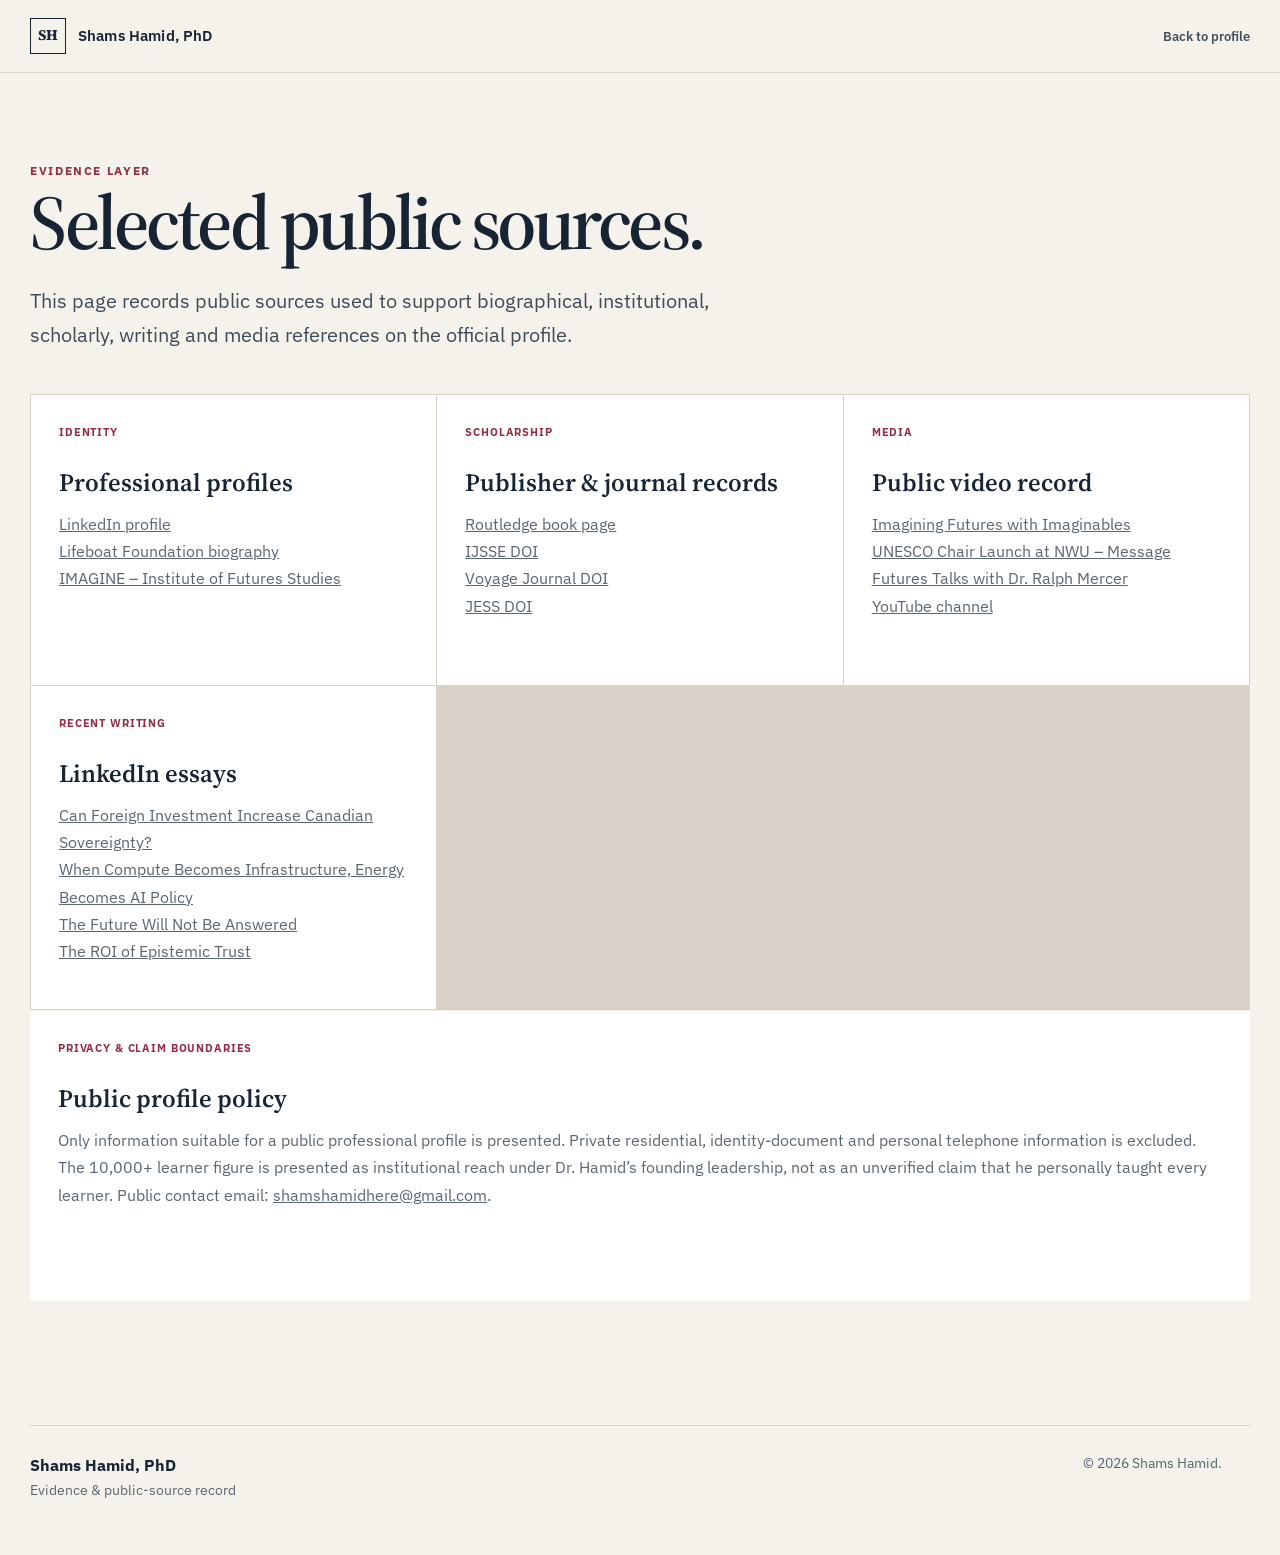
<file: sources.html>
<!doctype html>
<html lang="en-CA">
<head>
<meta charset="utf-8"><meta name="viewport" content="width=device-width,initial-scale=1">
<title>Evidence & Sources | Shams Hamid, PhD</title>
<meta name="description" content="Selected public sources supporting the professional profile, scholarship, public writing and media references of Shams Hamid, PhD.">
<link rel="canonical" href="https://salmankhatani-web.github.io/shams-hamid/sources.html">
<link rel="preconnect" href="https://fonts.googleapis.com"><link rel="preconnect" href="https://fonts.gstatic.com" crossorigin>
<link href="https://fonts.googleapis.com/css2?family=IBM+Plex+Sans:wght@400;500;600;700&family=Source+Serif+4:opsz,wght@8..60,500;8..60,600;8..60,700&display=swap" rel="stylesheet">
<link rel="stylesheet" href="styles.css">
</head>
<body>
<header class="topbar"><div class="wrap nav"><a class="brand" href="index.html"><span class="brand-mark">SH</span><span class="brand-name">Shams Hamid, PhD</span></a><nav class="navlinks" style="display:flex"><a href="index.html">Back to profile</a></nav></div></header>
<main><section><div class="wrap"><div class="kicker">Evidence layer</div><h1 style="font-size:clamp(2.8rem,6vw,5rem)">Selected public sources.</h1><p class="lead">This page records public sources used to support biographical, institutional, scholarly, writing and media references on the official profile.</p>
<div class="article-grid" style="margin-top:42px">
<article class="essay"><div class="essay-meta"><span>Identity</span></div><h3>Professional profiles</h3><p><a href="https://www.linkedin.com/in/shams-hamid/">LinkedIn profile</a><br><a href="https://lifeboat.com/ex/bios.shams.hamid">Lifeboat Foundation biography</a><br><a href="https://www.linkedin.com/company/imagine-institute-of-futures-studies/">IMAGINE – Institute of Futures Studies</a></p></article>
<article class="essay"><div class="essay-meta"><span>Scholarship</span></div><h3>Publisher & journal records</h3><p><a href="https://www.routledge.com/Digital-Futures-in-Human-Computer-Interaction-Design-Thinking-for-Digital-Transformation/Fu-Barbara-Scupelli/p/book/9781032693583">Routledge book page</a><br><a href="https://doi.org/10.58661/ijsse.v4i3.320">IJSSE DOI</a><br><a href="https://doi.org/10.58622/vjes.v4i3.199">Voyage Journal DOI</a><br><a href="https://doi.org/10.20547/jess1212412103">JESS DOI</a></p></article>
<article class="essay"><div class="essay-meta"><span>Media</span></div><h3>Public video record</h3><p><a href="https://youtu.be/_7BHULCZDZw">Imagining Futures with Imaginables</a><br><a href="https://youtu.be/CGYfolSkQhQ">UNESCO Chair Launch at NWU – Message</a><br><a href="https://youtu.be/n3rizg6lY14">Futures Talks with Dr. Ralph Mercer</a><br><a href="https://www.youtube.com/@shamshamid">YouTube channel</a></p></article>
<article class="essay"><div class="essay-meta"><span>Recent writing</span></div><h3>LinkedIn essays</h3><p><a href="https://www.linkedin.com/pulse/can-foreign-investment-increase-canadian-sovereignty-shams-hamid-k3a0c">Can Foreign Investment Increase Canadian Sovereignty?</a><br><a href="https://www.linkedin.com/pulse/when-compute-becomes-infrastructure-energy-ai-policy-shams-hamid-jnkqc">When Compute Becomes Infrastructure, Energy Becomes AI Policy</a><br><a href="https://www.linkedin.com/pulse/future-answered-shams-hamid-imywc">The Future Will Not Be Answered</a><br><a href="https://www.linkedin.com/pulse/roi-epistemic-trust-shams-hamid-quqqc">The ROI of Epistemic Trust</a></p></article>
</div>
<div class="essay" style="margin-top:1px"><div class="essay-meta"><span>Privacy & claim boundaries</span></div><h3>Public profile policy</h3><p>Only information suitable for a public professional profile is presented. Private residential, identity-document and personal telephone information is excluded. The 10,000+ learner figure is presented as institutional reach under Dr. Hamid’s founding leadership, not as an unverified claim that he personally taught every learner. Public contact email: <a href="mailto:shamshamidhere@gmail.com">shamshamidhere@gmail.com</a>.</p></div>
</div></section></main>
<footer><div class="wrap footer-grid"><div><strong>Shams Hamid, PhD</strong><div class="small">Evidence & public-source record</div></div><div class="small">© <span id="year"></span> Shams Hamid.</div></div></footer><script src="script.js"></script>
</body></html>
</file>
<file: styles.css>
.skip-link{position:absolute;left:-9999px;width:1px;height:1px;overflow:hidden}.skip-link:focus{left:1rem;top:1rem;width:auto;height:auto;z-index:9999;padding:.7rem 1rem;background:#fff;color:#111;border:1px solid #bbb}
:root{
  --navy:#172433;--navy-2:#24384d;--paper:#f5f2ec;--paper-2:#ece7df;--white:#fff;--maple:#942f42;--maple-dark:#722334;--bronze:#a77b48;--slate:#596571;--line:#d7d1c7;--mist:#dde4e7;--max:1220px;--serif:"Source Serif 4",Georgia,"Times New Roman",serif;--sans:"IBM Plex Sans","Helvetica Neue",Arial,sans-serif;--shadow:0 18px 50px rgba(23,36,51,.10)
}
*{box-sizing:border-box}html{scroll-behavior:smooth}body{margin:0;background:var(--paper);color:var(--navy);font-family:var(--sans);font-size:16px;line-height:1.7;text-rendering:optimizeLegibility}a{color:inherit}img{max-width:100%;display:block}button{font:inherit}.wrap{width:min(calc(100% - 40px),var(--max));margin:auto}.small{font-size:.86rem;color:var(--slate)}
.kicker{text-transform:uppercase;letter-spacing:.14em;font-size:.73rem;font-weight:700;color:var(--maple)}.kicker.light{color:#dfb9c0}h1,h2,h3{font-family:var(--serif);font-weight:600;line-height:1.08;margin:0 0 .7rem}h1{font-size:clamp(3.5rem,7vw,6.2rem);letter-spacing:-.045em}h1 span{font-weight:500;color:var(--maple)}h2{font-size:clamp(2.3rem,4.2vw,4rem);letter-spacing:-.03em}h3{font-size:1.4rem}.lead{font-size:clamp(1.05rem,1.6vw,1.25rem);color:#3d4b58;max-width:760px}.prose-lg{font-family:var(--serif);font-size:clamp(1.16rem,1.7vw,1.36rem);color:#33414e;max-width:790px}.prose-lg p{margin-top:0;margin-bottom:1.2rem}
.topbar{position:sticky;top:0;z-index:30;background:rgba(245,242,236,.94);border-bottom:1px solid rgba(215,209,199,.86);backdrop-filter:blur(12px)}.nav{min-height:72px;display:flex;align-items:center;gap:24px}.brand{display:flex;align-items:center;gap:12px;text-decoration:none}.brand-mark{width:36px;height:36px;display:grid;place-items:center;border:1px solid var(--navy);font-family:var(--serif);font-weight:700;font-size:.92rem}.brand-name{font-weight:600;font-size:.95rem;letter-spacing:.01em}.navlinks{margin-left:auto;display:flex;gap:22px;align-items:center}.navlinks a{text-decoration:none;font-size:.84rem;font-weight:600;color:#43505d}.navlinks a:hover{color:var(--maple)}.mobile-toggle{display:none;margin-left:auto;background:none;border:0;font-size:1.25rem;color:var(--navy)}
.hero{padding:58px 0 72px;background:linear-gradient(180deg,#faf8f4 0%,var(--paper) 100%)}.hero-grid{display:grid;grid-template-columns:.9fr 1.1fr;gap:60px;align-items:center}.hero-copy{max-width:650px}.hero .role{font-family:var(--serif);font-size:clamp(1.25rem,2vw,1.6rem);font-weight:500;line-height:1.4;margin:1rem 0 1.15rem}.hero-meta{display:flex;gap:8px;flex-wrap:wrap;margin:24px 0}.hero-meta span{border:1px solid #c6c0b7;background:rgba(255,255,255,.45);padding:6px 10px;font-size:.75rem;font-weight:600;color:#4c5965}.actions{display:flex;gap:11px;flex-wrap:wrap;margin-top:26px}.btn{display:inline-flex;align-items:center;justify-content:center;text-decoration:none;border:1px solid var(--navy);padding:11px 16px;font-weight:600;font-size:.86rem;transition:.2s ease}.btn:hover{transform:translateY(-1px)}.btn.primary{background:var(--navy);color:#fff}.academic-note{margin-top:18px;font-size:.82rem;color:#69737c}.hero-media{display:grid;grid-template-columns:.58fr 1.42fr;gap:18px;align-items:stretch}.portrait-block{margin:0;background:#fff;border:1px solid var(--line);padding:10px;box-shadow:var(--shadow)}.portrait-block img{width:100%;aspect-ratio:1/1.14;object-fit:cover;object-position:center top}.portrait-block figcaption{padding:12px 6px 4px}.portrait-block strong,.portrait-block span{display:block}.portrait-block span{font-size:.78rem;color:var(--slate);margin-top:2px}.featured-video{background:var(--navy);color:#fff;padding:12px;display:flex;flex-direction:column;box-shadow:var(--shadow)}.media-label{text-transform:uppercase;letter-spacing:.13em;font-size:.7rem;color:#d7bbc1;font-weight:700;padding:2px 2px 9px}.video-frame{position:relative;aspect-ratio:16/9;background:#0d1117;overflow:hidden}.video-frame iframe{position:absolute;inset:0;width:100%;height:100%;border:0}.video-caption{padding:14px 4px 4px}.video-caption strong,.video-caption span{display:block}.video-caption strong{font-family:var(--serif);font-size:1.15rem;font-weight:600}.video-caption span{font-size:.78rem;color:#c6d0da;margin-top:3px}
.facts{padding:0 0 18px}.fact-grid{display:grid;grid-template-columns:repeat(4,1fr);border-top:1px solid var(--line);border-bottom:1px solid var(--line)}.fact-grid>div{padding:22px 20px;border-right:1px solid var(--line)}.fact-grid>div:first-child{padding-left:0}.fact-grid>div:last-child{border-right:0}.fact-grid strong,.fact-grid span{display:block}.fact-grid strong{font-family:var(--serif);font-size:1.35rem;font-weight:600;color:var(--maple-dark)}.fact-grid span{font-size:.8rem;color:var(--slate);margin-top:3px}
section{padding:88px 0}.editorial-grid{display:grid;grid-template-columns:.72fr 1.28fr;gap:72px;align-items:start}.section-head{display:grid;grid-template-columns:.8fr 1.2fr;gap:60px;margin-bottom:42px;align-items:end}.compact-head{grid-template-columns:1fr auto;align-items:end}.section-action{text-align:right}.text-link{font-size:.88rem;font-weight:600;text-decoration:none;border-bottom:1px solid currentColor;color:var(--maple-dark)}
.writing-section{background:#fff}.article-grid{display:grid;grid-template-columns:repeat(3,1fr);gap:1px;background:var(--line);border:1px solid var(--line)}.essay{background:#fff;padding:28px;min-height:290px;display:flex;flex-direction:column}.essay-featured{grid-column:span 2;background:#faf8f4}.essay-meta{display:flex;justify-content:space-between;gap:12px;text-transform:uppercase;letter-spacing:.08em;font-size:.67rem;font-weight:700;color:var(--maple);margin-bottom:28px}.essay-meta time{color:#76808a}.essay h3{font-size:1.55rem}.essay-featured h3{font-size:clamp(2rem,3vw,2.7rem)}.essay h3 a{text-decoration:none}.essay h3 a:hover{color:var(--maple)}.essay p{color:#5b6670;margin-top:.25rem}.essay-link{margin-top:auto;text-decoration:none;font-size:.82rem;font-weight:600;color:var(--maple-dark)}
.agenda-band{background:var(--navy);color:#eef2f5}.agenda-grid{display:grid;grid-template-columns:repeat(3,1fr);gap:0;margin-top:22px;border-top:1px solid rgba(255,255,255,.18);border-bottom:1px solid rgba(255,255,255,.18)}.agenda-grid article{padding:32px 30px;border-right:1px solid rgba(255,255,255,.18)}.agenda-grid article:last-child{border-right:0}.agenda-grid article>span{font-family:var(--serif);color:#d4a5ae;font-size:1.1rem}.agenda-grid h3{font-size:1.55rem;margin-top:1.8rem}.agenda-grid p{color:#c3cdd6;font-size:.92rem;margin-bottom:0}
.pub-list{display:grid}.pub{padding:22px 0;border-bottom:1px solid var(--line);display:grid;grid-template-columns:95px 1fr auto;gap:22px;align-items:start}.pub:last-child{border-bottom:0}.pub-year{font-family:var(--serif);font-weight:700;color:var(--maple);font-size:1.12rem}.pub-title{font-family:var(--serif);font-size:1.2rem;font-weight:600}.pub-meta{color:var(--slate);font-size:.87rem}.pub-link{text-decoration:none;font-weight:600;font-size:.82rem;border-bottom:1px solid currentColor;white-space:nowrap;color:var(--maple-dark)}
.teaching-section{background:var(--paper-2)}.teaching-list{border-top:1px solid #c9c1b5}.teaching-list article{display:grid;grid-template-columns:120px 1fr;gap:24px;padding:22px 0;border-bottom:1px solid #c9c1b5}.teaching-list article>strong{font-family:var(--serif);font-size:1.35rem;color:var(--maple-dark)}.teaching-list h3{font-size:1.25rem;margin-bottom:.3rem}.teaching-list p{margin:0;color:#59636c}
.media-section{background:#fff}.media-cards{display:grid;grid-template-columns:repeat(3,1fr);gap:22px}.media-card{display:block;text-decoration:none;border:1px solid var(--line);background:#fff}.media-card img{width:100%;aspect-ratio:16/9;object-fit:cover;background:#ddd}.media-card div{padding:20px}.media-card span{text-transform:uppercase;letter-spacing:.09em;font-size:.67rem;font-weight:700;color:var(--maple)}.media-card h3{font-size:1.35rem;margin:.5rem 0 .7rem}.media-card p{font-size:.8rem;color:var(--slate);margin:0}.media-card:hover{border-color:#b78c95}
.journey-section{background:var(--paper)}.timeline{display:grid;grid-template-columns:1fr 1fr;gap:0;border-top:1px solid var(--line)}.t-item{padding:28px 28px 28px 0;border-bottom:1px solid var(--line)}.t-item:nth-child(odd){border-right:1px solid var(--line);padding-right:36px}.t-item:nth-child(even){padding-left:36px}.year{font-size:.72rem;font-weight:700;color:var(--maple);letter-spacing:.08em;text-transform:uppercase}.t-item h3{font-size:1.28rem;margin:.45rem 0}.t-item p{color:#58636d;margin:0}
.contact-section{padding-top:40px}.contact-panel{display:grid;grid-template-columns:1.3fr .7fr;gap:50px;background:var(--navy);color:#fff;padding:52px}.contact-panel h2{max-width:780px}.contact-panel p{color:#c7d0d8;max-width:720px}.contact-actions{display:flex;flex-direction:column;gap:10px;align-items:stretch;justify-content:center}.btn.light{background:#fff;color:var(--navy);border-color:#fff}.btn.outline-light{color:#fff;border-color:#7f8b98}
footer{padding:36px 0 52px}.footer-grid{display:grid;grid-template-columns:1fr auto auto;gap:28px;align-items:start;border-top:1px solid var(--line);padding-top:26px}.footer-links{display:flex;gap:14px;flex-wrap:wrap}.footer-links a{font-size:.8rem;color:var(--slate)}
@media(max-width:1050px){.hero-grid{grid-template-columns:1fr}.hero-copy{max-width:800px}.hero-media{grid-template-columns:.42fr 1fr}.editorial-grid,.section-head{grid-template-columns:1fr;gap:22px}.compact-head{grid-template-columns:1fr auto}.fact-grid{grid-template-columns:1fr 1fr}.fact-grid>div:nth-child(2){border-right:0}.article-grid{grid-template-columns:1fr 1fr}.essay-featured{grid-column:span 2}.agenda-grid{grid-template-columns:1fr}.agenda-grid article{border-right:0;border-bottom:1px solid rgba(255,255,255,.18)}.agenda-grid article:last-child{border-bottom:0}.media-cards{grid-template-columns:1fr 1fr}.contact-panel{grid-template-columns:1fr}.contact-actions{display:grid;grid-template-columns:1fr 1fr}}
@media(max-width:760px){.brand-name{display:none}.navlinks{display:none;position:absolute;left:20px;right:20px;top:66px;background:#fff;padding:18px;border:1px solid var(--line);box-shadow:var(--shadow)}.navlinks.open{display:grid}.mobile-toggle{display:block}.hero{padding-top:42px}.hero-media{grid-template-columns:1fr}.portrait-block{max-width:340px}.facts{padding-top:12px}.fact-grid{grid-template-columns:1fr}.fact-grid>div{border-right:0;border-bottom:1px solid var(--line);padding-left:0}.fact-grid>div:last-child{border-bottom:0}.article-grid{grid-template-columns:1fr}.essay-featured{grid-column:auto}.media-cards{grid-template-columns:1fr}.timeline{grid-template-columns:1fr}.t-item:nth-child(odd){border-right:0;padding-right:0}.t-item:nth-child(even){padding-left:0}.pub{grid-template-columns:70px 1fr}.pub-link{grid-column:2}.compact-head{grid-template-columns:1fr}.section-action{text-align:left}.footer-grid{grid-template-columns:1fr}.contact-panel{padding:34px 24px}.contact-actions{grid-template-columns:1fr}}
@media(max-width:520px){h1{font-size:3.3rem}section{padding:70px 0}.wrap{width:min(calc(100% - 28px),var(--max))}.teaching-list article{grid-template-columns:1fr;gap:6px}.pub{grid-template-columns:1fr}.pub-link{grid-column:1}.essay{min-height:auto;padding:24px}.hero-meta{gap:6px}}
</file>
